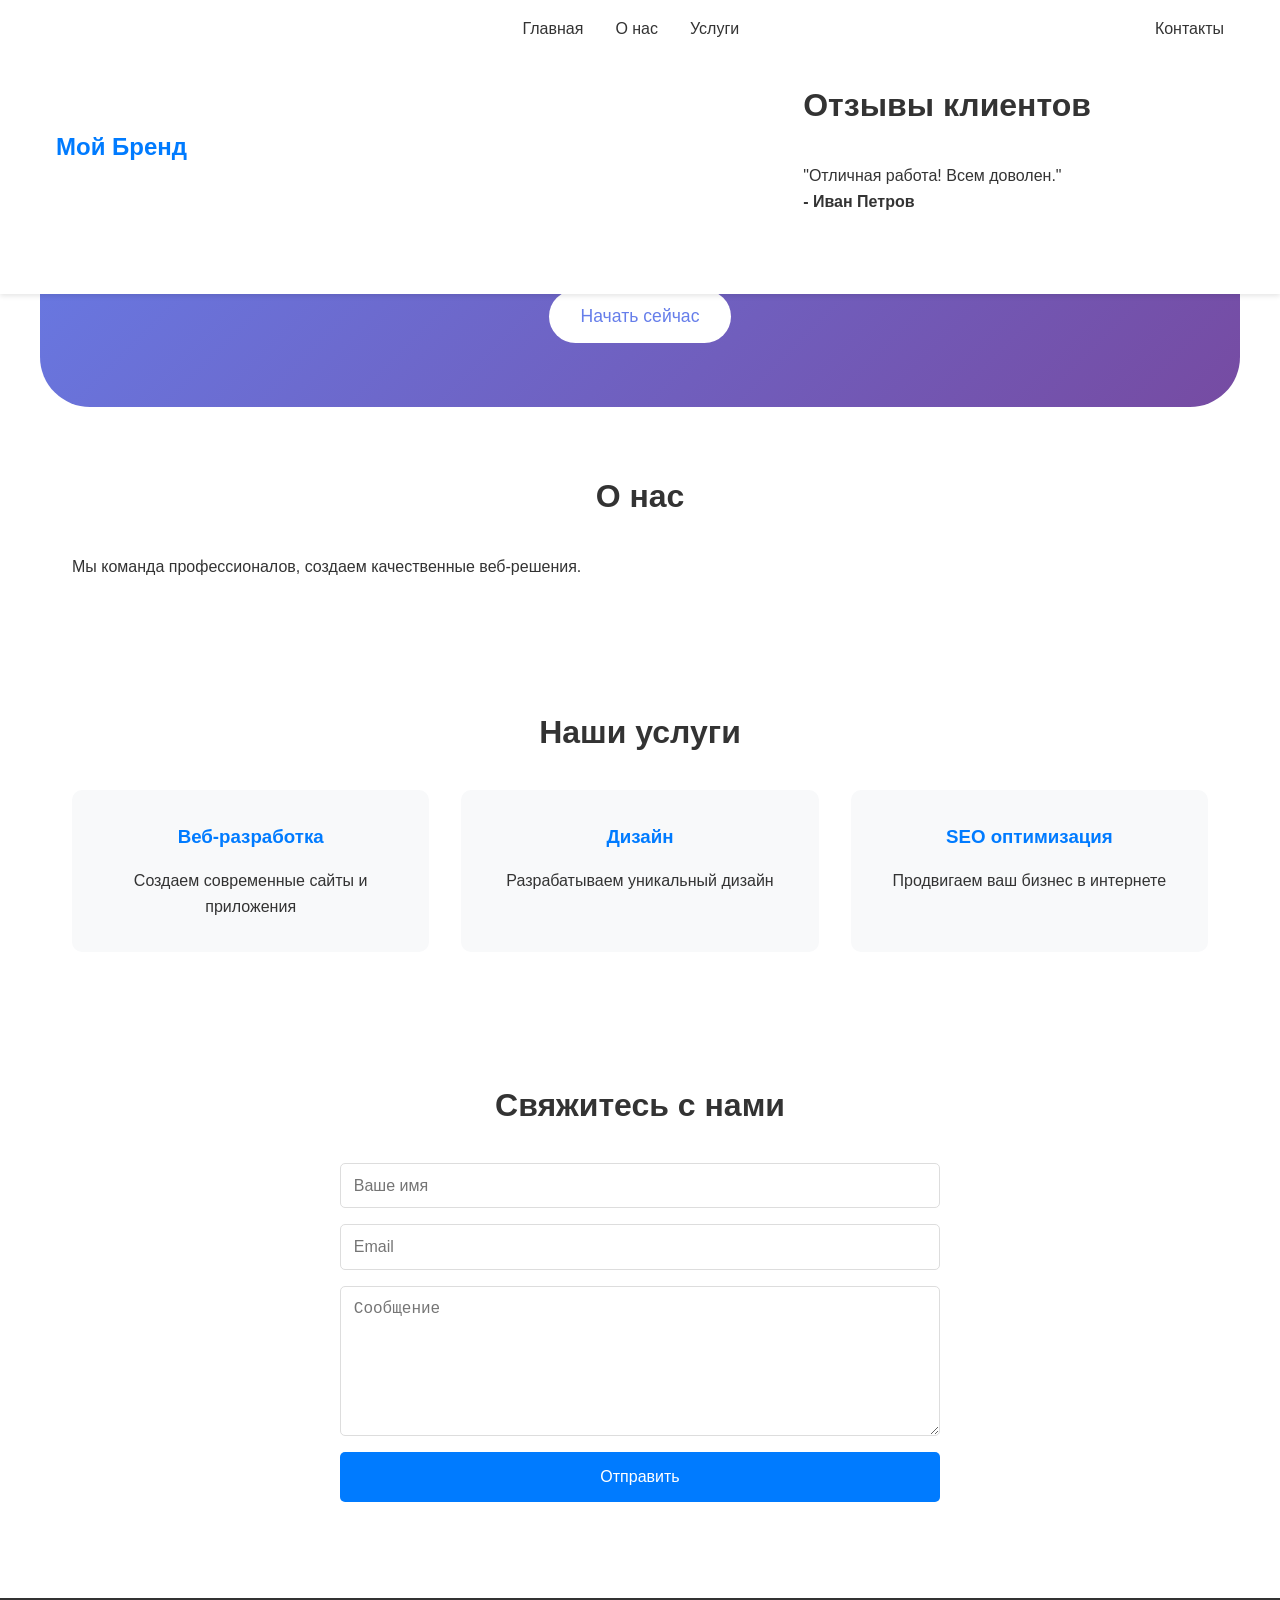
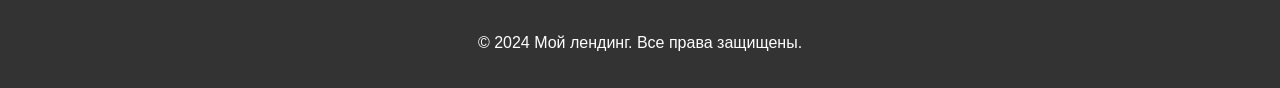
<file: index.html>
<!DOCTYPE html>
<html lang="ru">
<head>
    <meta charset="UTF-8">
    <meta name="viewport" content="width=device-width, initial-scale=1.0">
    <title>Мой лендинг</title>
    <link rel="stylesheet" href="style.css">
</head>
<body>
    <header>
        <nav>
            <div class="logo">Мой Бренд</div>
            <ul>
                <li><a href="#home">Главная</a></li>
                <li><a href="#about">О нас</a></li>
                <li><a href="#services">Услуги</a></li>
                <section id="reviews" class="reviews">
    <h2>Отзывы клиентов</h2>
    <div class="reviews-grid">
        <div class="review-card">
            <p>"Отличная работа! Всем доволен."</p>
            <h4>- Иван Петров</h4>
        </div>
    </div>
</section>
                <li><a href="#contact">Контакты</a></li>
            </ul>
        </nav>
    </header>

    <main>
        <section id="home" class="hero">
            <h1>Добро пожаловать на мой лендинг</h1>
            <p>Современные решения для вашего бизнеса</p>
            <button class="cta-button">Начать сейчас</button>
        </section>

        <section id="about" class="about">
            <h2>О нас</h2>
            <p>Мы команда профессионалов, создаем качественные веб-решения.</p>
        </section>

        <section id="services" class="services">
            <h2>Наши услуги</h2>
            <div class="services-grid">
                <div class="service-card">
                    <h3>Веб-разработка</h3>
                    <p>Создаем современные сайты и приложения</p>
                </div>
                <div class="service-card">
                    <h3>Дизайн</h3>
                    <p>Разрабатываем уникальный дизайн</p>
                </div>
                <div class="service-card">
                    <h3>SEO оптимизация</h3>
                    <p>Продвигаем ваш бизнес в интернете</p>
                </div>
            </div>
        </section>

        <section id="contact" class="contact">
            <h2>Свяжитесь с нами</h2>
            <form>
                <input type="text" placeholder="Ваше имя">
                <input type="email" placeholder="Email">
                <textarea placeholder="Сообщение"></textarea>
                <button type="submit">Отправить</button>
            </form>
        </section>
    </main>

    <footer>
        <p>&copy; 2024 Мой лендинг. Все права защищены.</p>
    </footer>
</body>
</html>
</file>
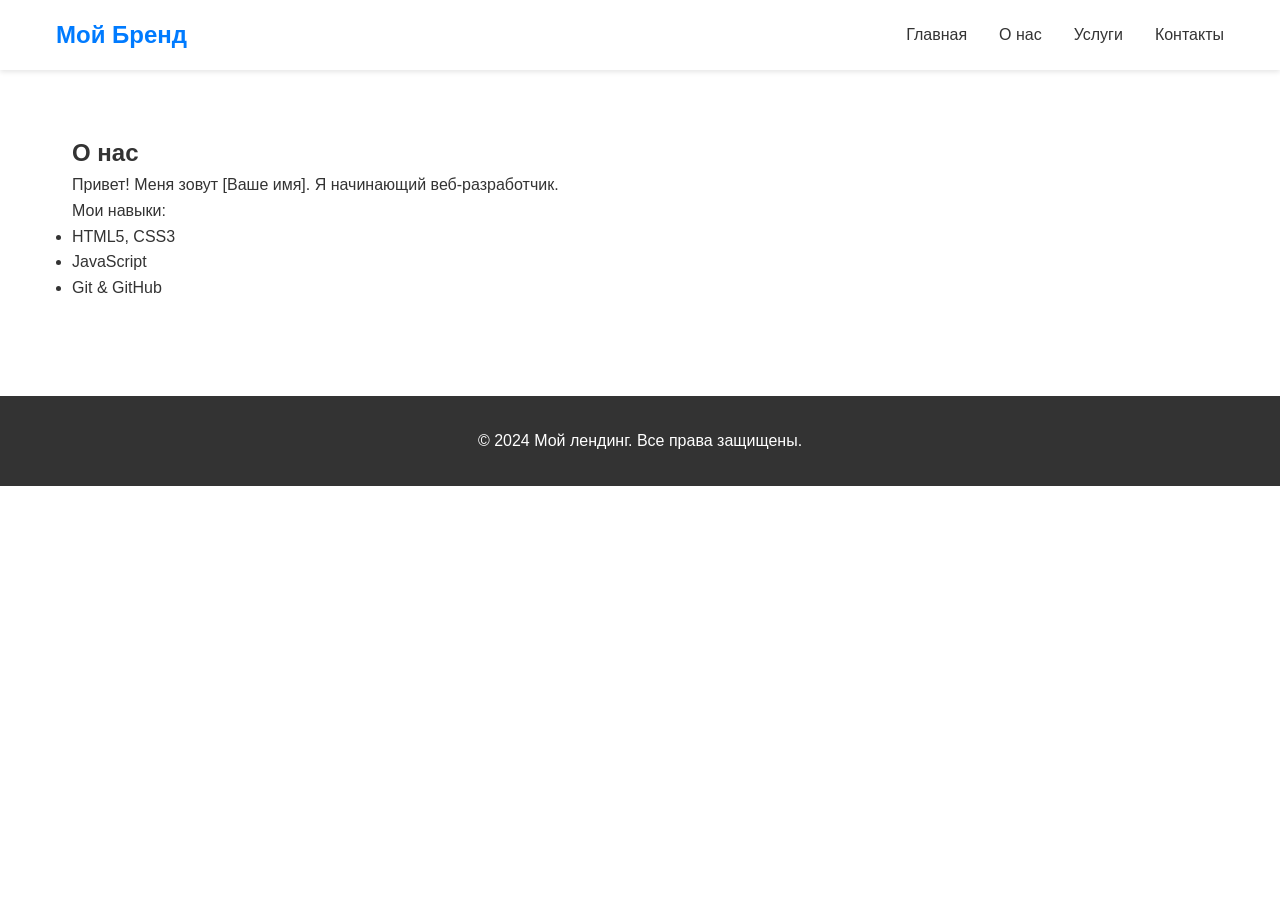
<file: about.html>
<!DOCTYPE html>
<html lang="ru">
<head>
    <meta charset="UTF-8">
    <meta name="viewport" content="width=device-width, initial-scale=1.0">
    <title>О нас</title>
    <link rel="stylesheet" href="style.css">
</head>
<body>
    <header>
        <nav>
            <div class="logo">Мой Бренд</div>
            <ul>
                <li><a href="index.html">Главная</a></li>
                <li><a href="about.html">О нас</a></li>
                <li><a href="index.html#services">Услуги</a></li>
                <li><a href="index.html#contact">Контакты</a></li>
            </ul>
        </nav>
    </header>
    <main>
        <section class="about-page">
            <h1>О нас</h1>
            <div class="about-content">
                <p>Привет! Меня зовут [Ваше имя]. Я начинающий веб-разработчик.</p>
                <p>Мои навыки:</p>
                <ul>
                    <li>HTML5, CSS3</li>
                    <li>JavaScript</li>
                    <li>Git & GitHub</li>
                </ul>
            </div>
        </section>
    </main>
    <footer>
        <p>&copy; 2024 Мой лендинг. Все права защищены.</p>
    </footer>
</body>
</html>
</file>
<file: style.css>
* {
    margin: 0;
    padding: 0;
    box-sizing: border-box;
}

body {
    font-family: 'Segoe UI', Tahoma, Geneva, Verdana, sans-serif;
    line-height: 1.6;
    color: #333;
}

header {
    background: #fff;
    box-shadow: 0 2px 5px rgba(0,0,0,0.1);
    position: fixed;
    width: 100%;
    top: 0;
    z-index: 1000;
}

nav {
    max-width: 1200px;
    margin: 0 auto;
    padding: 1rem;
    display: flex;
    justify-content: space-between;
    align-items: center;
}

.logo {
    font-size: 1.5rem;
    font-weight: bold;
    color: #007bff;
}

nav ul {
    display: flex;
    list-style: none;
    gap: 2rem;
}

nav ul li a {
    text-decoration: none;
    color: #333;
    transition: color 0.3s;
}

nav ul li a:hover {
    color: #007bff;
}

main {
    margin-top: 70px;
}

section {
    padding: 4rem 2rem;
    max-width: 1200px;
    margin: 0 auto;
}

.hero {
    text-align: center;
    background: linear-gradient(135deg, #667eea 0%, #764ba2 100%);
    color: white;
    border-radius: 0 0 50px 50px;
}

.hero h1 {
    font-size: 3rem;
    margin-bottom: 1rem;
}

.hero p {
    font-size: 1.2rem;
    margin-bottom: 2rem;
}

.cta-button {
    padding: 1rem 2rem;
    font-size: 1.1rem;
    background: white;
    color: #667eea;
    border: none;
    border-radius: 50px;
    cursor: pointer;
    transition: transform 0.3s;
}

.cta-button:hover {
    transform: translateY(-3px);
}

h2 {
    text-align: center;
    margin-bottom: 2rem;
    font-size: 2rem;
    color: #333;
}

.services-grid {
    display: grid;
    grid-template-columns: repeat(auto-fit, minmax(300px, 1fr));
    gap: 2rem;
    margin-top: 2rem;
}

.service-card {
    background: #f8f9fa;
    padding: 2rem;
    border-radius: 10px;
    text-align: center;
    transition: transform 0.3s;
}

.service-card:hover {
    transform: translateY(-5px);
    box-shadow: 0 5px 20px rgba(0,0,0,0.1);
}

.service-card h3 {
    margin-bottom: 1rem;
    color: #007bff;
}

.contact form {
    max-width: 600px;
    margin: 0 auto;
    display: flex;
    flex-direction: column;
    gap: 1rem;
}

.contact input,
.contact textarea {
    padding: 0.8rem;
    border: 1px solid #ddd;
    border-radius: 5px;
    font-size: 1rem;
}

.contact textarea {
    min-height: 150px;
    resize: vertical;
}

.contact button {
    padding: 1rem;
    background: #007bff;
    color: white;
    border: none;
    border-radius: 5px;
    cursor: pointer;
    font-size: 1rem;
    transition: background 0.3s;
}

.contact button:hover {
    background: #0056b3;
}

footer {
    background: #333;
    color: white;
    text-align: center;
    padding: 2rem;
    margin-top: 2rem;
}

@media (max-width: 768px) {
    nav {
        flex-direction: column;
        gap: 1rem;
    }
    
    nav ul {
        gap: 1rem;
    }
    
    .hero h1 {
        font-size: 2rem;
    }
    
    section {
        padding: 2rem 1rem;
    }
}
</file>
